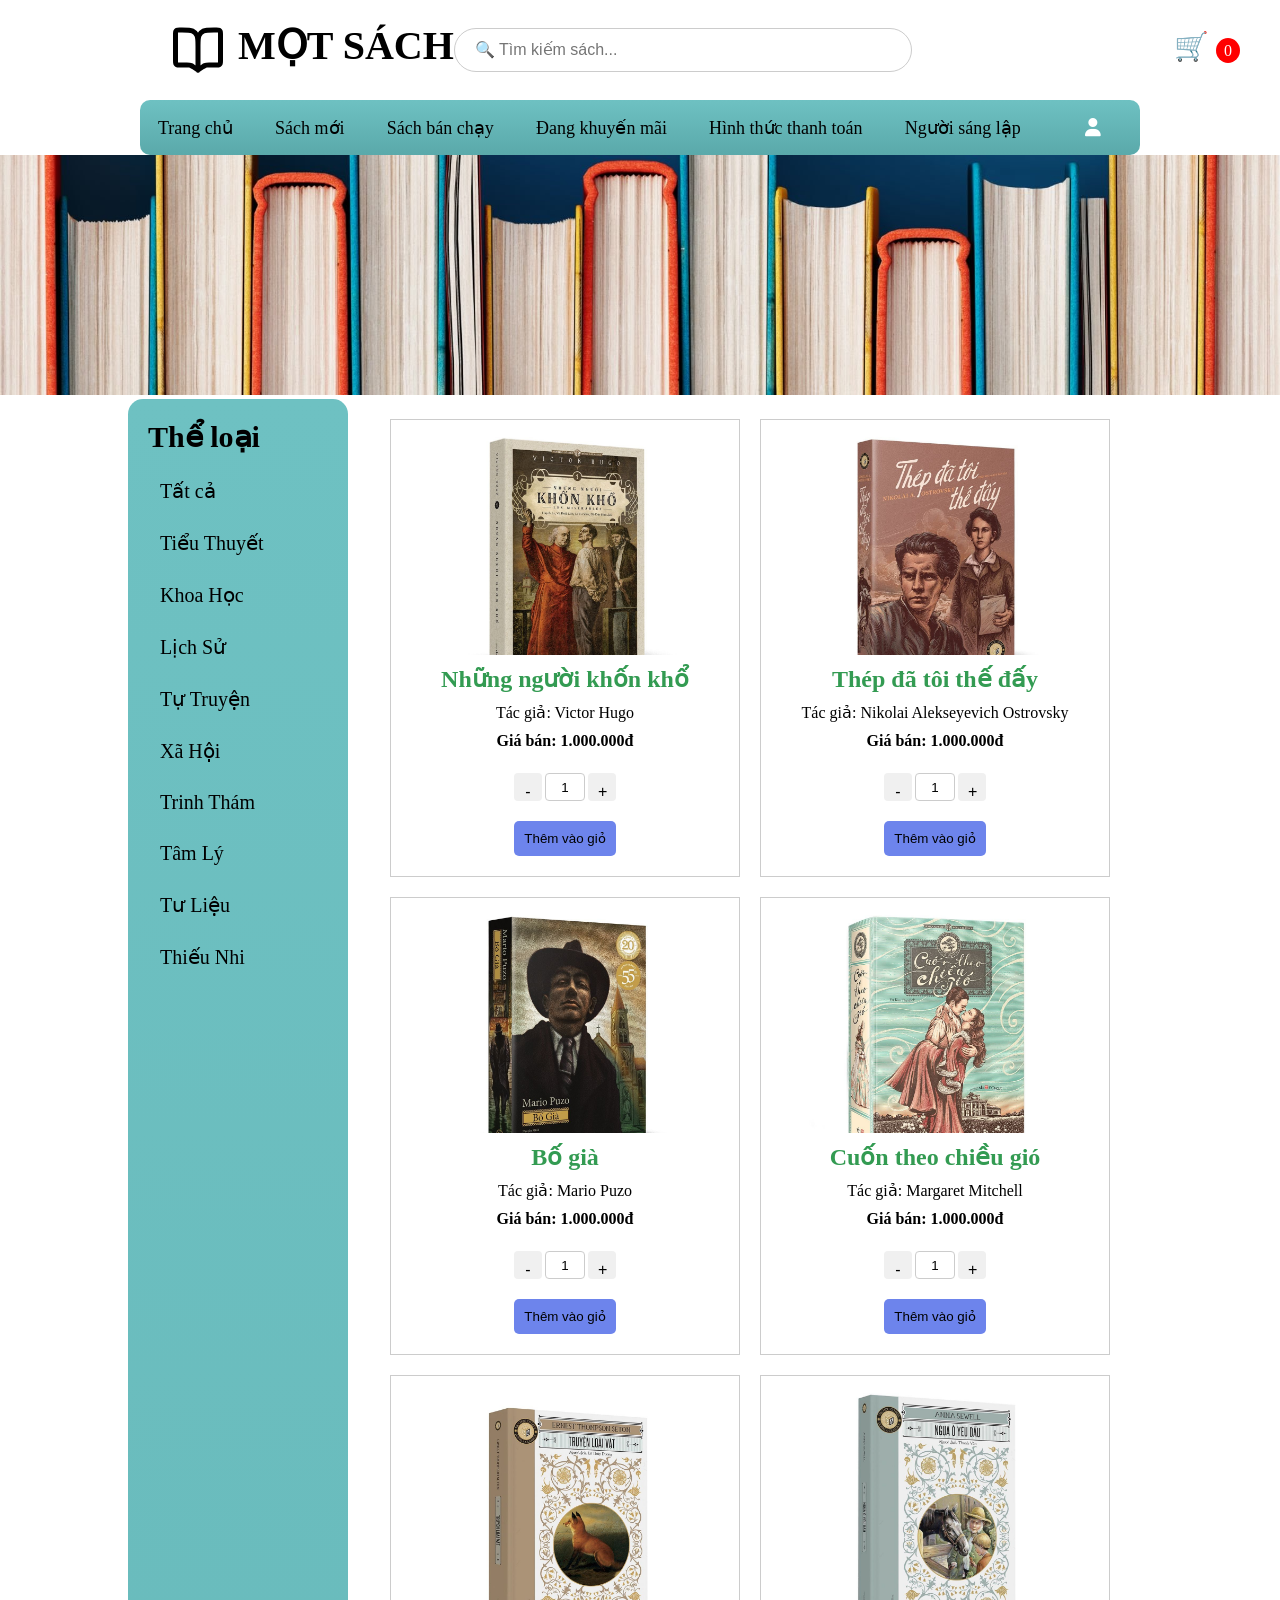
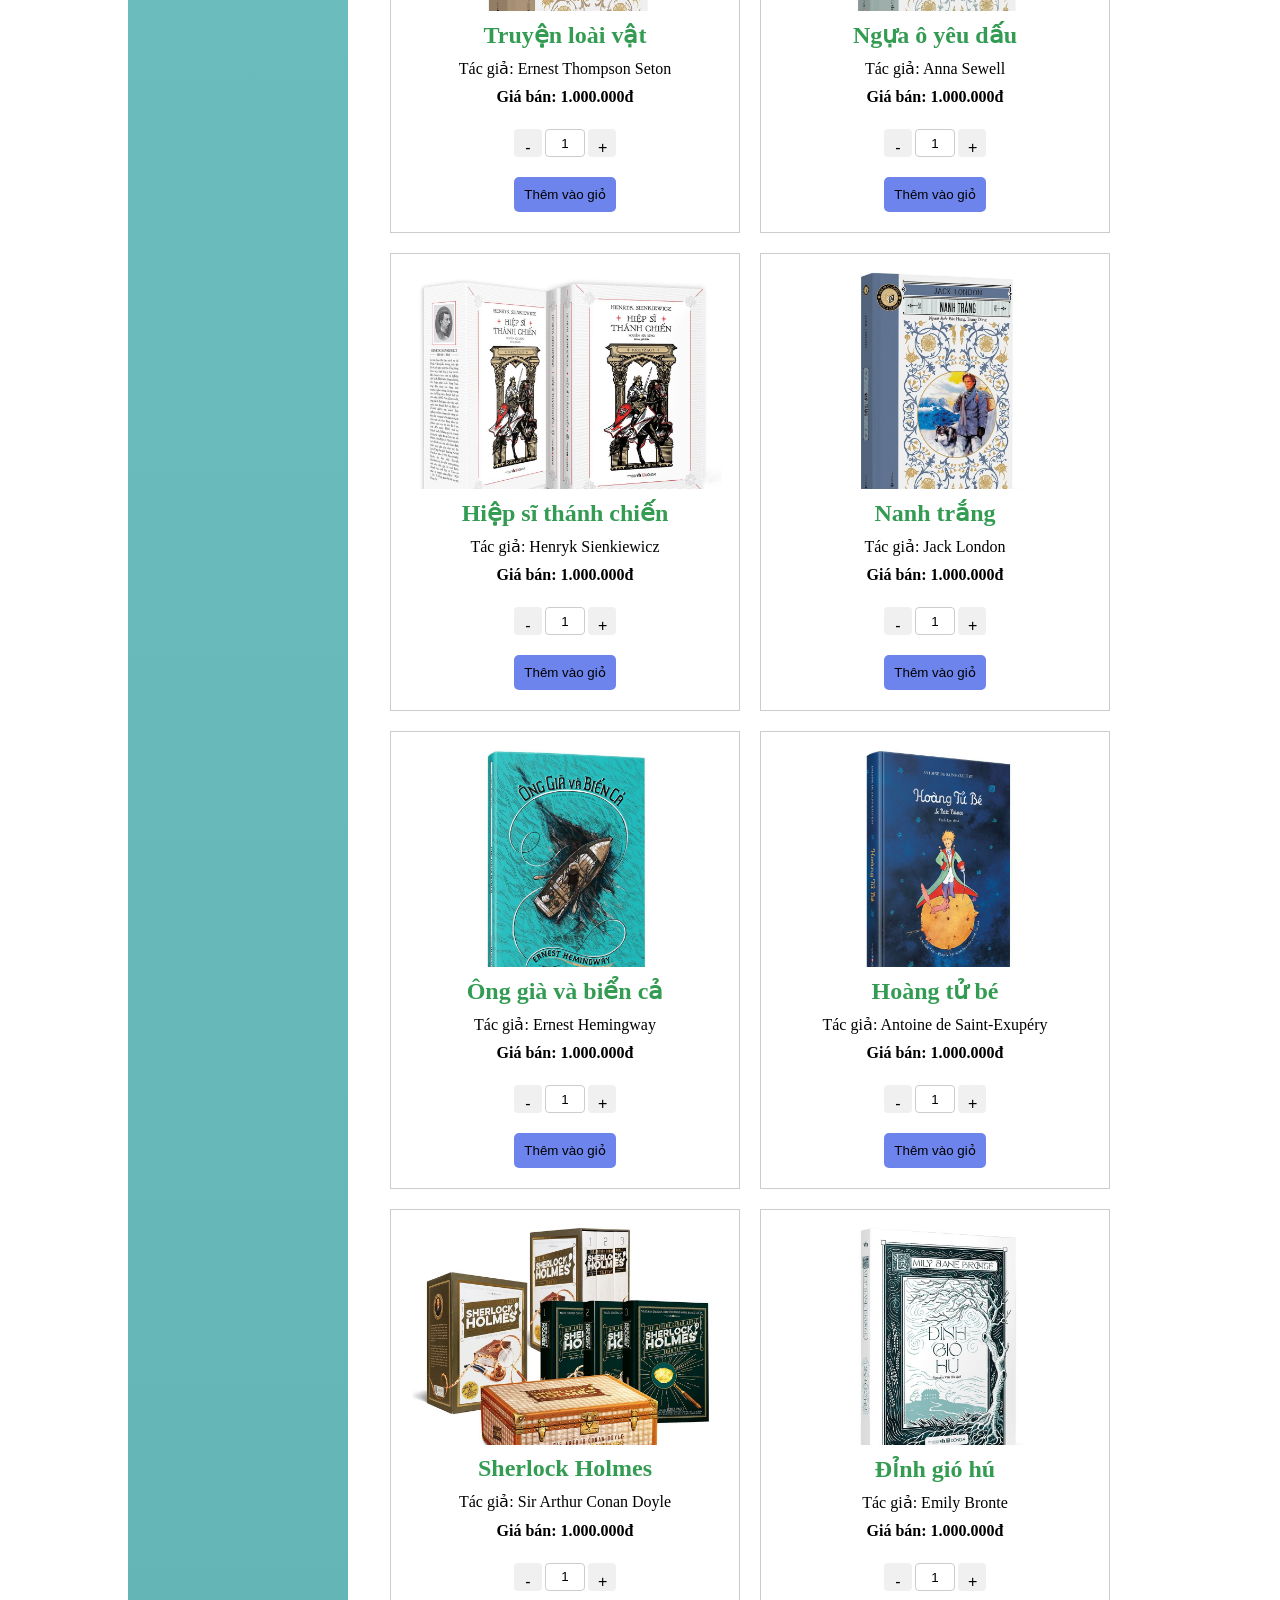
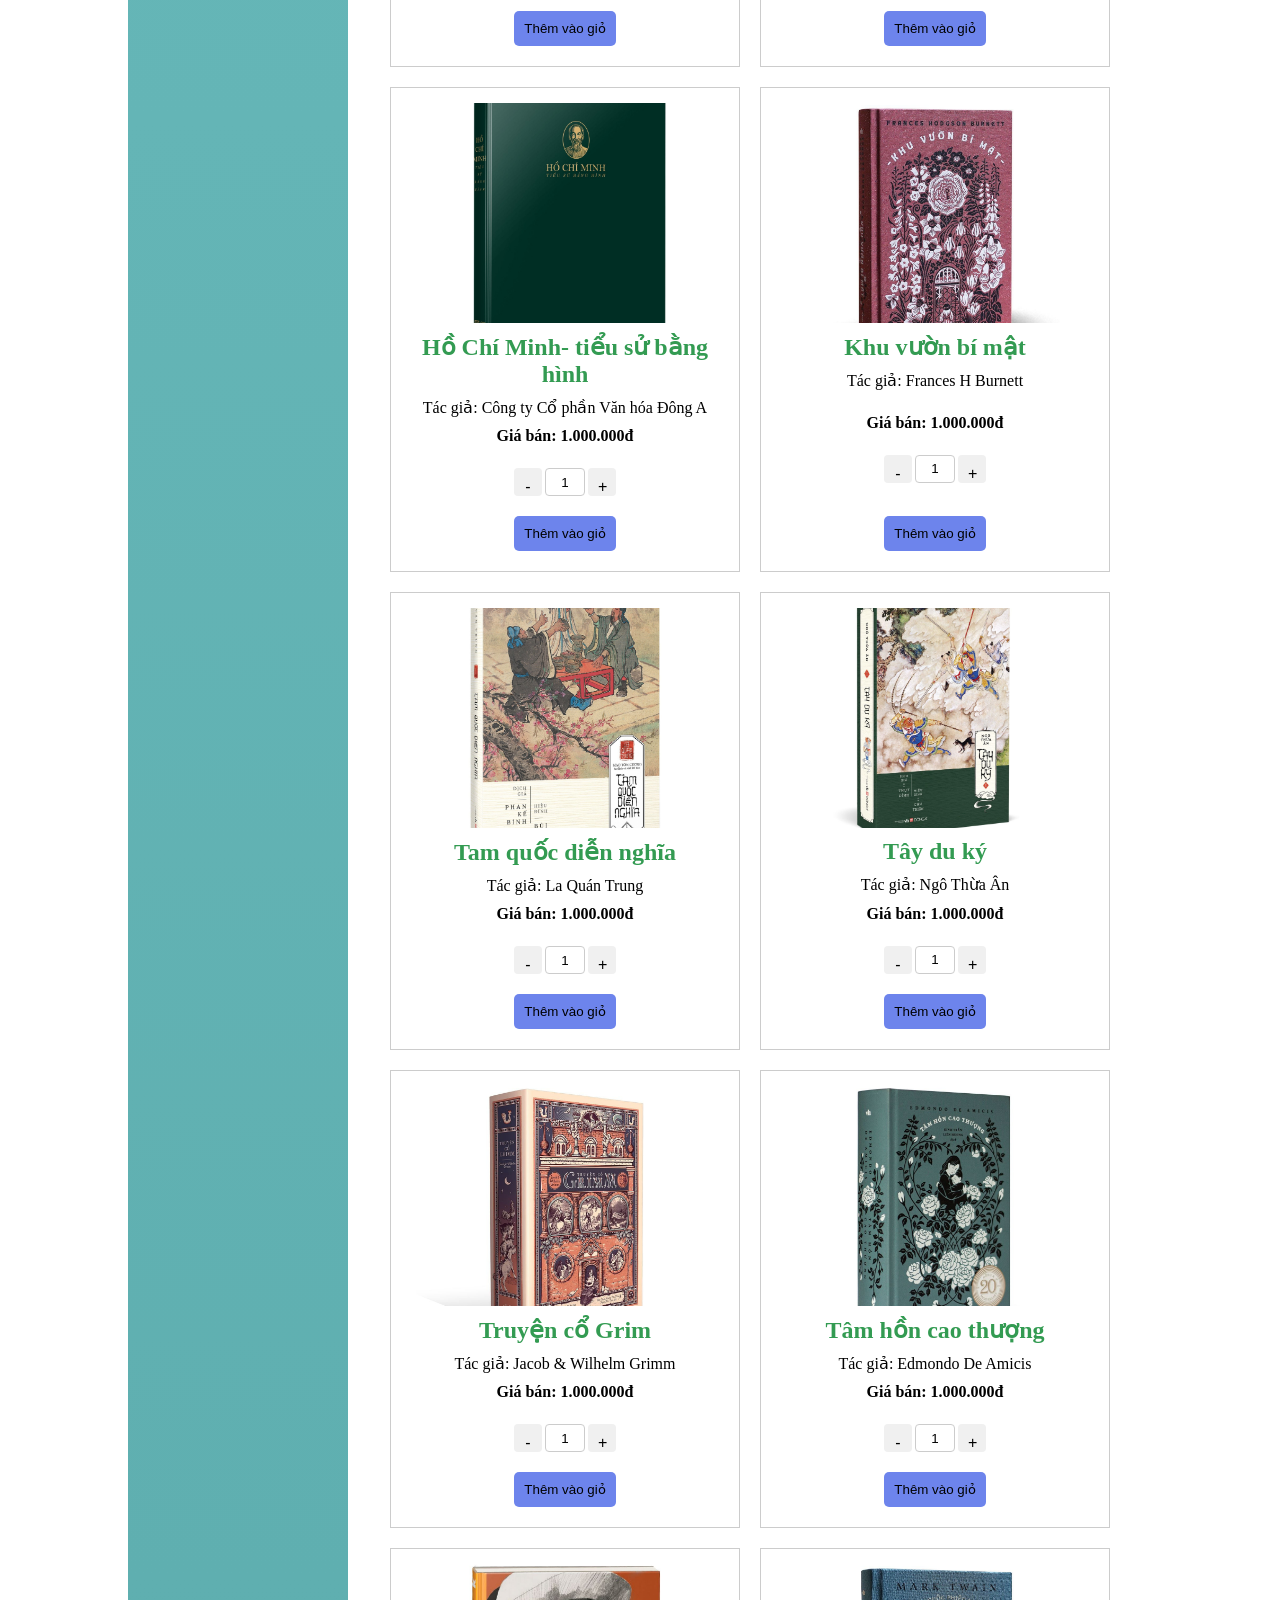
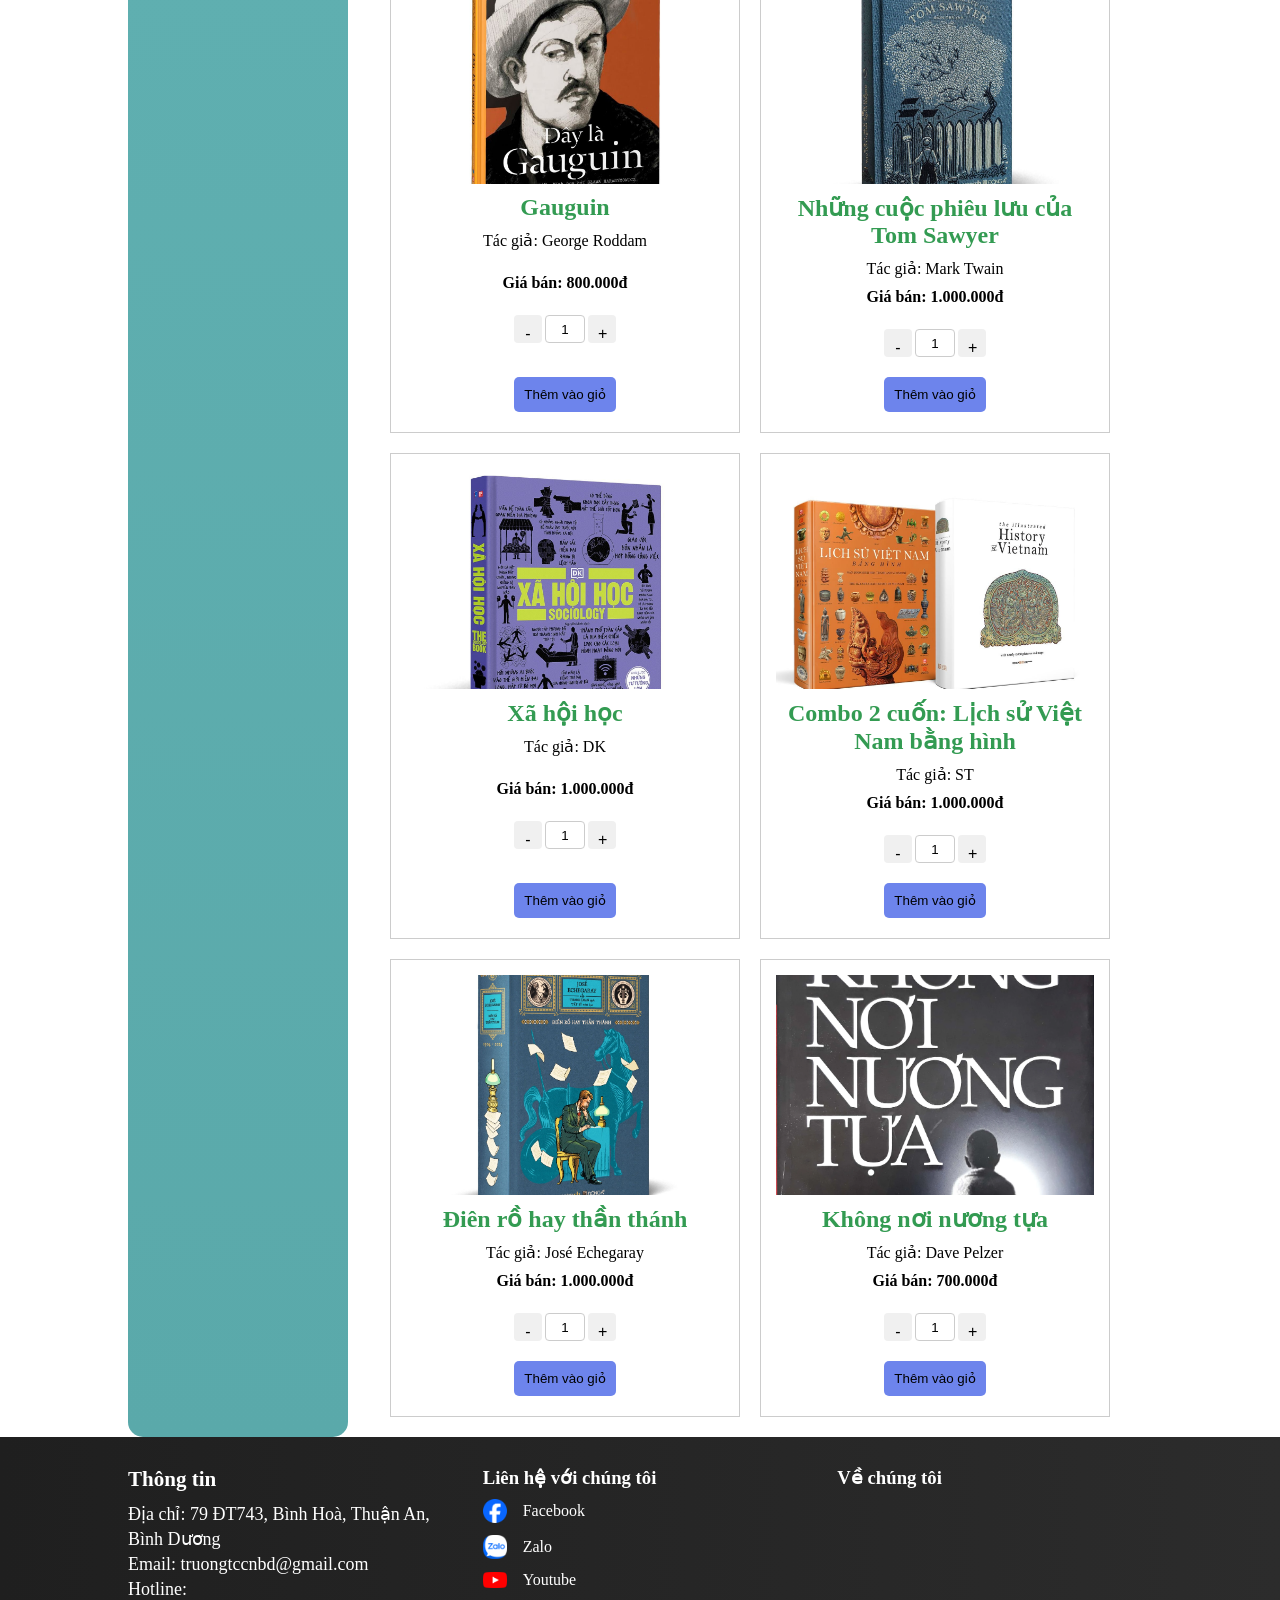
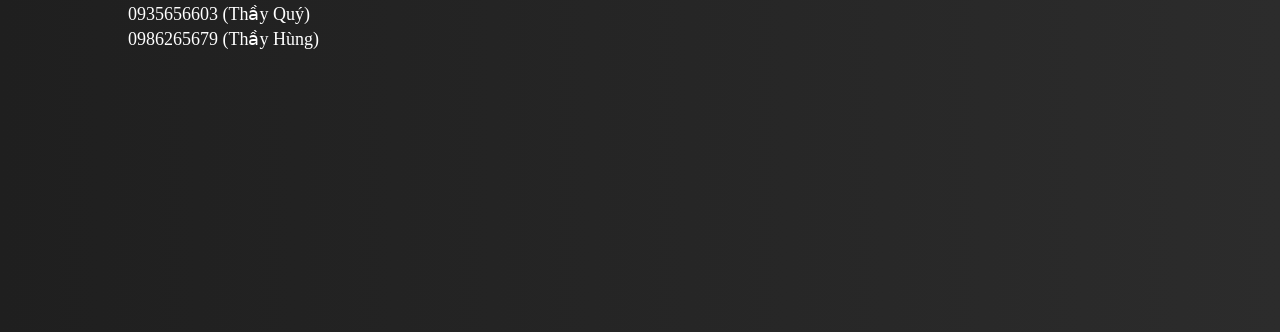
<file: index.html>
<!DOCTYPE html>
<html lang="en">
<head>
    <meta charset="UTF-8">
    <meta name="viewport" content="width=device-width, initial-scale=1.0">
    <title>Mọt Sách</title>
    <!-- Tên: Nguyễn Khánh Trung
Lớp: 24TTH002
MSSV: 24T01010 -->
    <link rel="stylesheet" href="css/chinh.css">
    <meta name="viewport" content="width=device-width, initial-scale=1.0">
    <link rel="stylesheet" href="https://cdnjs.cloudflare.com/ajax/libs/font-awesome/6.5.0/css/all.min.css">
    <link href="https://fonts.googleapis.com/css2?family=Merriweather:wght@700&display=swap" rel="stylesheet">
</head>
<button id="backToTop">↑</button>
<body>
    <div class="tenweb">
        <button class="menu-btn">☰</button>
        <div class="left">
            <h2><img src="hinhanh/book-open-svgrepo-com.svg">MỌT SÁCH</h2>
        </div>
            <div class="search-box">
                <input type="text" id="searchInput" placeholder="🔍 Tìm kiếm sách...">
            </div>
        <div class="cart-icon" onclick="window.location.href='giohang.html'">
        🛒 <span id="cart-count">0</span>
        </div>
    </div>
        <div class="navbar">
        <div class="menu-item">Trang chủ</div>
        <div class="menu-item">Sách mới</div>
        <div class="menu-item">Sách bán chạy</div>
        <div class="menu-item">Đang khuyến mãi</div>
        <div class="menu-item">Hình thức thanh toán</div>        
        <a href="KhanhTrung.html" class="nav-link">Người sáng lập</a>
        <div class="khudangnhap">
            <div class="nutlogin">
                <a href="login.html" id="loginlink" class="icon-login">
                    <i class="fa-solid fa-user"></i>
                </a>
            </div> 
                <button id="logoutbtn" class="nutdangxuat">
                    <i class="fa-solid fa-right-from-bracket"></i> Đăng xuất
                </button>
        </div>
    </div>
    <div class="banner">
        <img src="hinhanh/banner.jpg">
    </div>

    <div class="container">

        <div class="sidebar">
        <button class="close-btn">✖</button>
        <h2>Thể loại</h2>
        <ul>
            <li data-category="all">Tất cả</li>
            <li data-category="Tiểu Thuyết">Tiểu Thuyết</li>
            <li data-category="Khoa Học">Khoa Học</li>
            <li data-category="Lịch Sử">Lịch Sử</li>
            <li data-category="Tự Truyện">Tự Truyện</li>
            <li data-category="Xã Hội">Xã Hội</li>
            <li data-category="Trinh Thám">Trinh Thám</li>
            <li data-category="Tâm Lý">Tâm Lý</li>
            <li data-category="Tư Liệu">Tư Liệu</li>
            <li data-category="Thiếu Nhi">Thiếu Nhi</li>
        </ul>
    </div>

    <div id="main" class="main">
      
    </div>

    

    
</div>
<div id="footer-container"></div>

    <script>
        fetch("footer.html")
        .then(dulieu =>dulieu.text())
        .then(thongtin => { document.getElementById("footer-container").innerHTML=thongtin })
    </script>

    <script src="js/data.js"></script>
    <script src="js/cart.js"></script>
    <script src="js/chinh.js"></script>
    
</body>
</html>
</file>
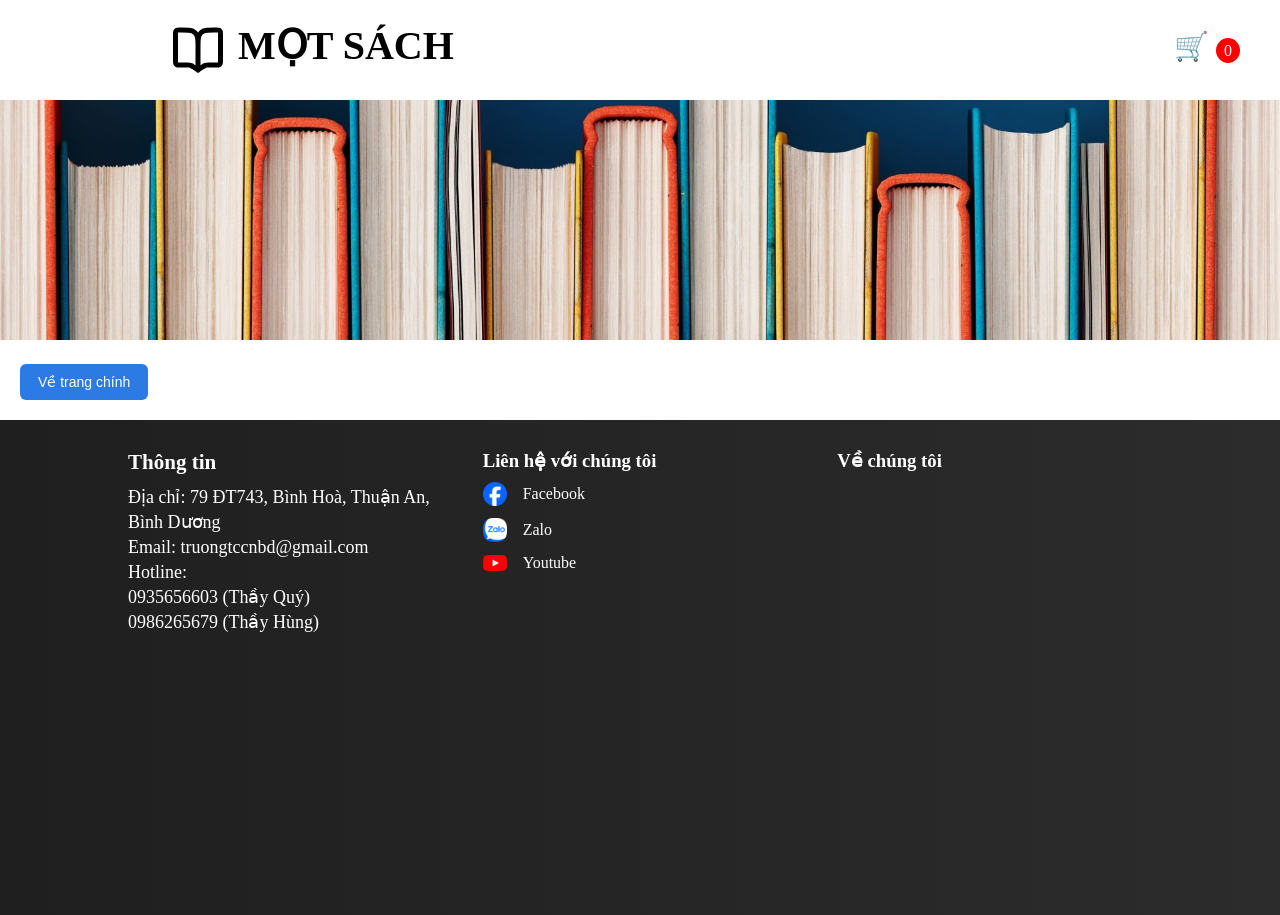
<file: chitiet.html>
<!DOCTYPE html>
<html lang="en">
<head>
    <meta charset="UTF-8">
    <meta name="viewport" content="width=device-width, initial-scale=1.0">
    <title>Document</title>
    <meta name="viewport" content="width=device-width, initial-scale=1.0">
    <link rel="stylesheet" href="css/chitiet.css">
</head>
<body>
    <div id="header-container"></div>

    <script>
        fetch("header.html")
        .then(dulieu =>dulieu.text())
        .then(thongtin => { document.getElementById("header-container").innerHTML=thongtin })
    </script>
    <div class="cart-icon" onclick="window.location.href='giohang.html'">
  🛒 <span id="cart-count">0</span>
</div>
    <button id="backhome"> Về trang chính </button>
    <div> </div>
    <div id="noidung"> </div>

    

    <div id="footer-container"></div>

    <script>
        fetch("footer.html")
        .then(dulieu =>dulieu.text())
        .then(thongtin => { document.getElementById("footer-container").innerHTML=thongtin })
    </script>


    <script src="js/data.js"></script>
    <script src="js/cart.js"></script>
    <script src="js/chitiet.js"></script>
<!-- Tên: Nguyễn Khánh Trung
Lớp: 24TTH002
MSSV: 24T01010 -->
</body>
</html>
</file>
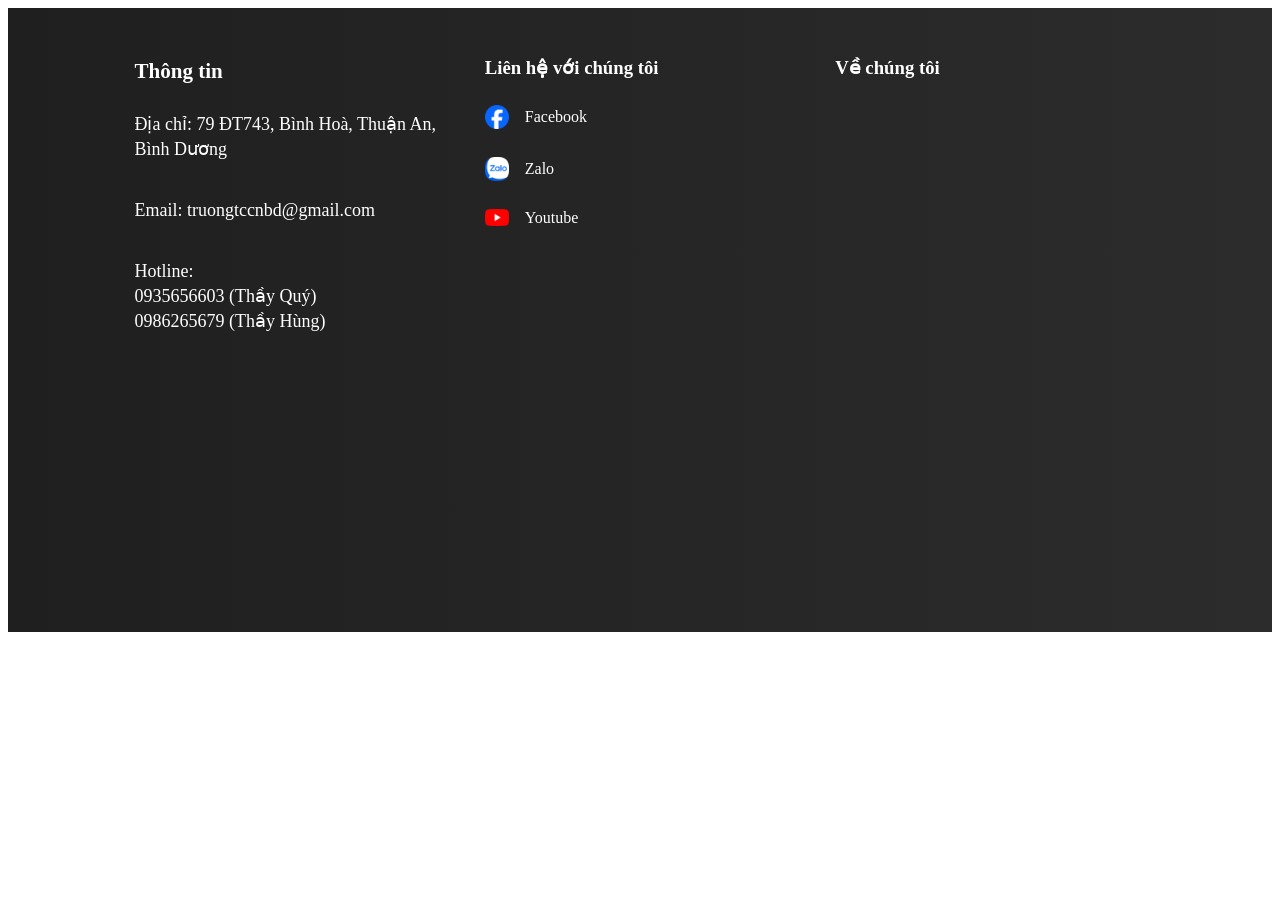
<file: footer.html>
<!DOCTYPE html>
<html lang="en">
<head>
    <meta charset="UTF-8">
    <meta name="viewport" content="width=device-width, initial-scale=1.0">
    <title>Document</title>
    <meta name="viewport" content="width=device-width, initial-scale=1.0">
    <link rel="stylesheet" href="css/footer.css">
    <!-- Tên: Nguyễn Khánh Trung
Lớp: 24TTH002
MSSV: 24T01010 -->
</head>
    <footer>
        <div class="footer-container">
            <div class="footer-thongtin">
                <h3>Thông tin</h3>
                <p>Địa chỉ: 79 ĐT743, Bình Hoà, Thuận An, Bình Dương</p>
                <p>Email: truongtccnbd@gmail.com</p>
                <p>Hotline: <br>
                    0935656603 (Thầy Quý) <br>
                    0986265679 (Thầy Hùng)</p>
                <iframe src="https://www.google.com/maps/embed?pb=!1m18!1m12!1m3!1d1164.779572116984!2d106.73966689145166!3d10.90007554197036!2m3!1f0!2f0!3f0!3m2!1i1024!2i768!4f13.1!3m3!1m2!1s0x3174d83c1116183d%3A0xfa754495eeb43247!2zVHLGsOG7nW5nIFRydW5nIEPhuqVwIEPDtG5nIE5naGnhu4dwIELDrG5oIETGsMahbmc!5e0!3m2!1svi!2s!4v1773767668920!5m2!1svi!2s" width="100%" height="250" style="border:0;" allowfullscreen="" loading="lazy" referrerpolicy="no-referrer-when-downgrade"></iframe>
            </div>
            <div class="footer-MXH">
                <h3>Liên hệ với chúng tôi</h3>
                <p>
                    <a href="https://www.facebook.com/bdi.edu.vn" target="_blank">
                        <img src="hinhanh/2023_Facebook_icon.svg.webp">
                        Facebook
                    </a>
                </p>
                <p>
                    <a href="https://zalo.me/3588207385082038590" target="_blank">
                    <img src="hinhanh/Icon_of_Zalo.svg.webp">
                    Zalo
                    </a>
                </p>
                <p>
                    <a href="https://www.youtube.com/@khanhtrungnguyen9190" target="_blank">
                    <img src="hinhanh/YouTube_full-color_icon_(2017).svg.png">
                    Youtube
                    </a>
                </p>
            </div>
            <div>
                <h3 class="linkytb">Về chúng tôi</h3>
                <iframe width="100%" height="250" src="https://www.youtube.com/embed/x-nA_GkahwM?si=f2i-tXX7WW-ID630" title="YouTube video player" frameborder="0" allow="accelerometer; autoplay; clipboard-write; encrypted-media; gyroscope; picture-in-picture; web-share" referrerpolicy="strict-origin-when-cross-origin" allowfullscreen></iframe>
            </div>
        </div>
    </footer>
</html>
</file>
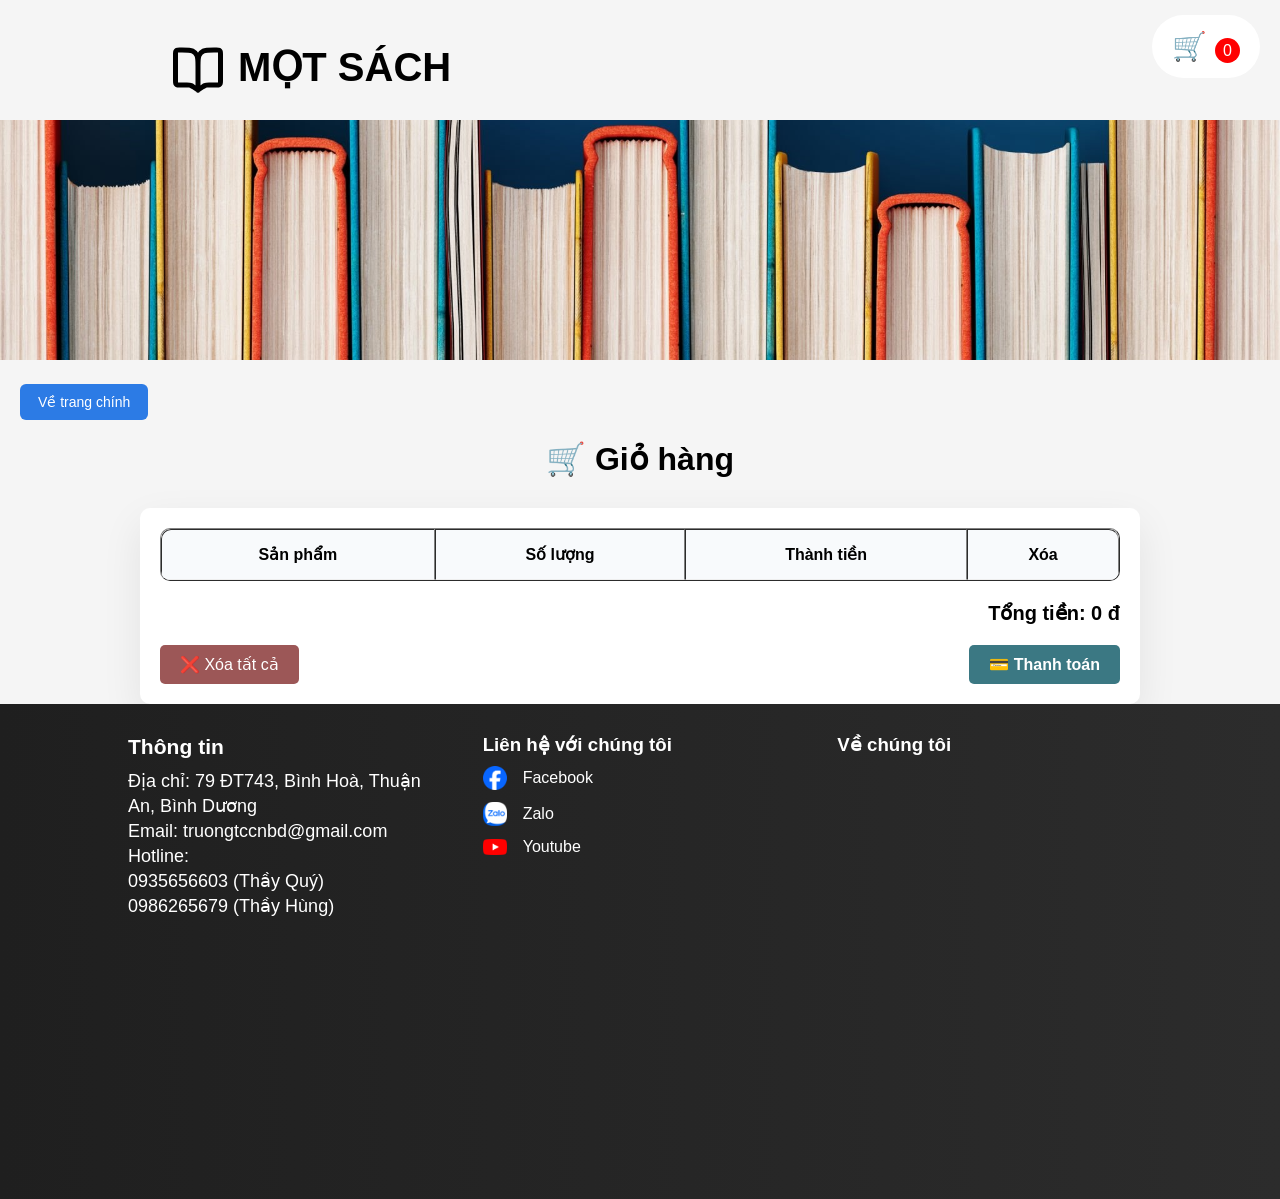
<file: giohang.html>
<!DOCTYPE html>
<html lang="en">
<head>
    <meta charset="UTF-8">
    <meta name="viewport" content="width=device-width, initial-scale=1.0">
    <title>Document</title>
    <link rel="stylesheet" href="css/giohang.css">
    <!-- Tên: Nguyễn Khánh Trung
Lớp: 24TTH002
MSSV: 24T01010 -->
</head>
<body>
  <div id="header-container"></div>

    <script>
        fetch("header.html")
        .then(dulieu =>dulieu.text())
        .then(thongtin => { document.getElementById("header-container").innerHTML=thongtin })
    </script>
  <button id="backhome"> Về trang chính </button>
    <h1>🛒 Giỏ hàng</h1>
<div class="container-cart">
<table border="1" width="100%">
  <thead>
    <tr>
      <th>Sản phẩm</th>
      <th>Số lượng</th>
      <th>Thành tiền</th>
      <th>Xóa</th>
    </tr>
  </thead>
  <tbody id="gioHangBody"></tbody>
</table>

<h2>Tổng tiền: <span id="tongTien"></span></h2>
<div class="actions">
<button onclick="xoaHet()">❌ Xóa tất cả</button>
<!-- <button onclick="location.href='index.html'">⬅ Mua tiếp</button> -->
<button onclick="thanhToan()" class="btn-thanhtoan">💳 Thanh toán</button>
</div>
</div>
<div id="footer-container"></div>

    <script>
        fetch("footer.html")
        .then(dulieu =>dulieu.text())
        .then(thongtin => { document.getElementById("footer-container").innerHTML=thongtin })
    </script>
<script src="js/data.js"></script>
<script src="js/cart.js"></script>
<script src="js/giohang.js"></script>

</body>
</html>
</file>
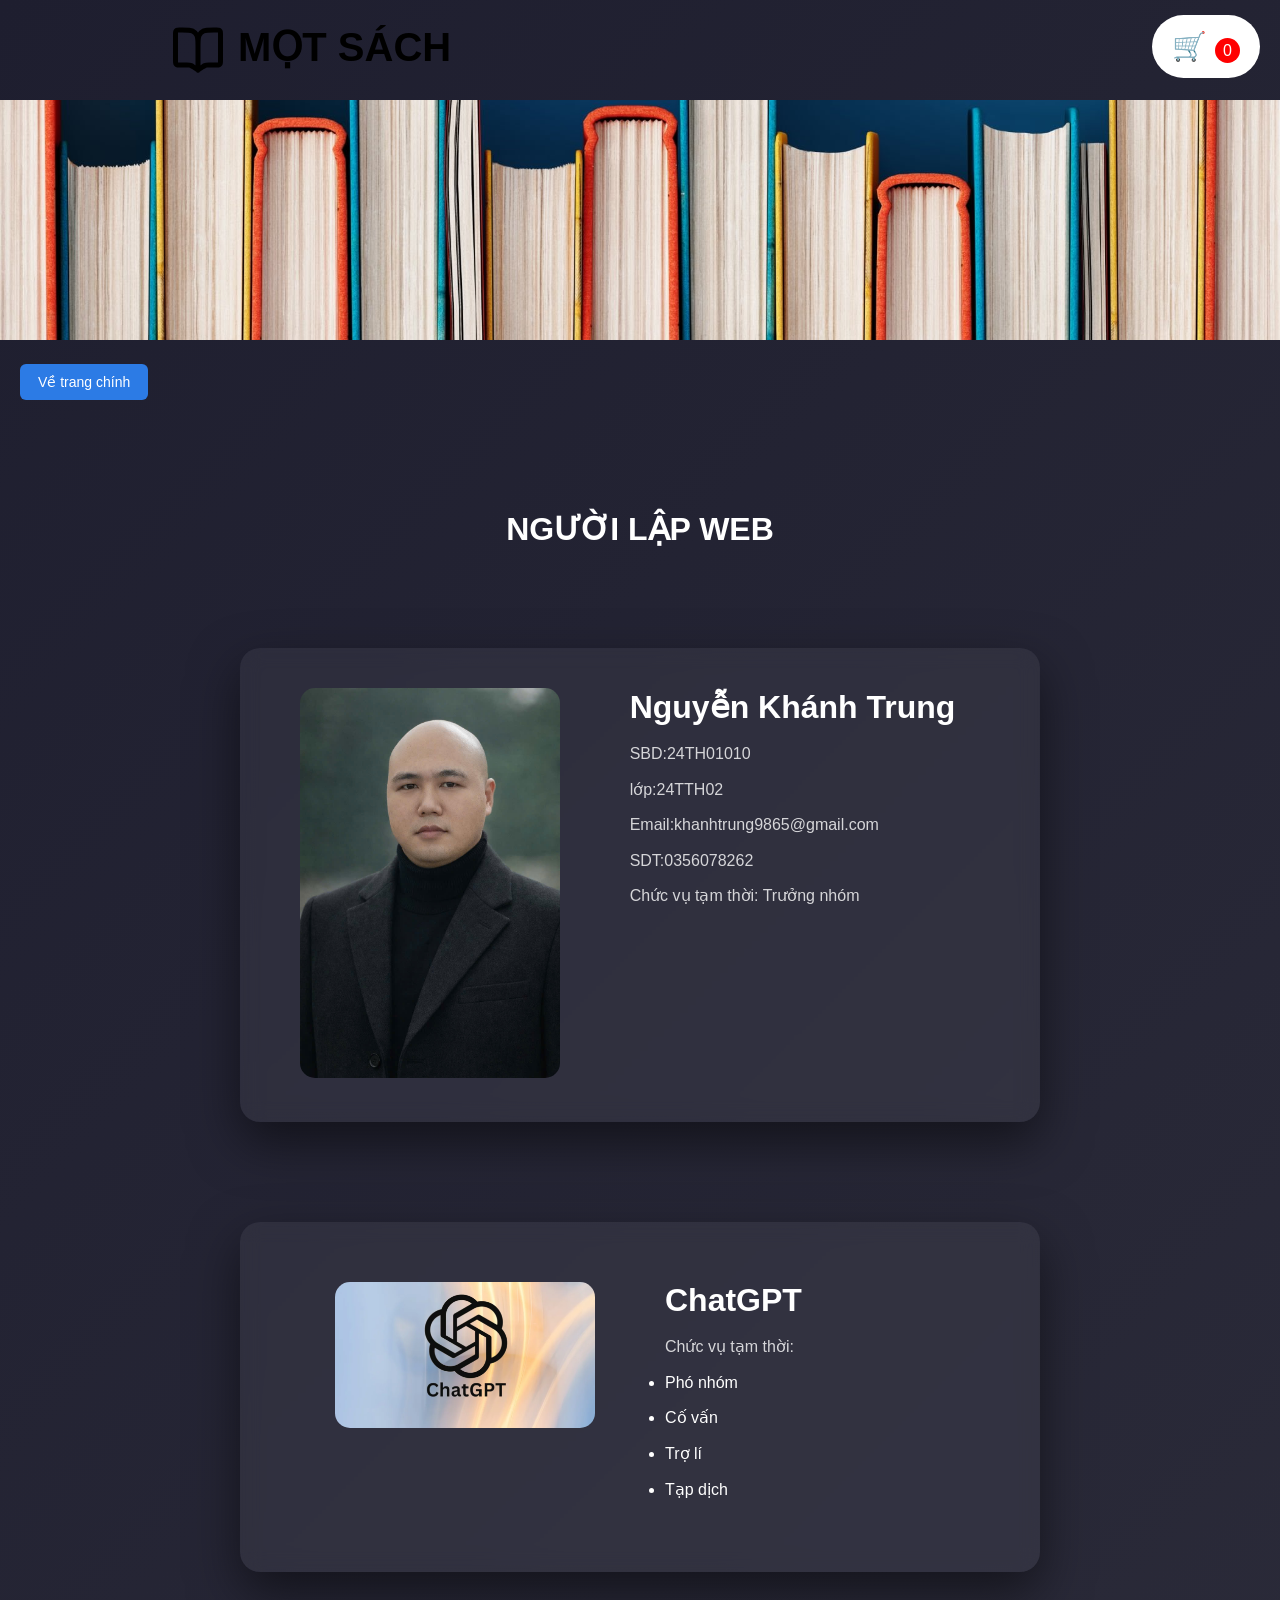
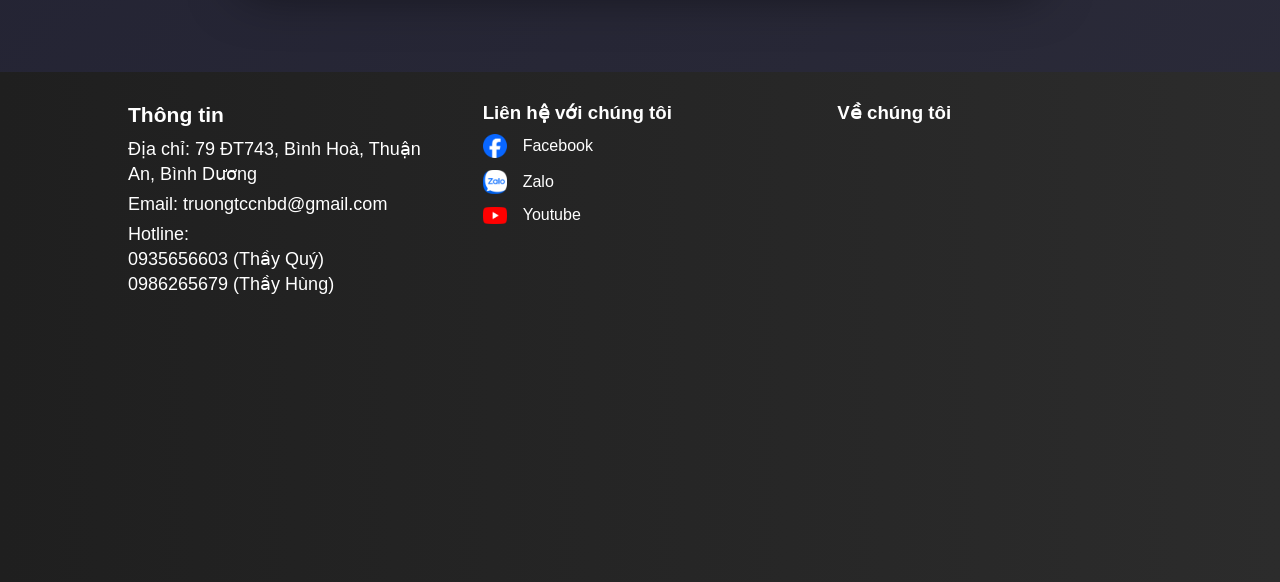
<file: KhanhTrung.html>
<!DOCTYPE html>
<html lang="en">
<head>
    <meta charset="UTF-8">
    <meta name="viewport" content="width=device-width, initial-scale=1.0">
    <title>Document</title>
    <link rel="stylesheet" href="css/KhanhTrung.css">
    <!-- Tên: Nguyễn Khánh Trung
Lớp: 24TTH002
MSSV: 24T01010 -->
</head>
<body>
    <div id="header-container"></div>

    <script>
        fetch("header.html")
        .then(dulieu =>dulieu.text())
        .then(thongtin => { document.getElementById("header-container").innerHTML=thongtin })
    </script>

    <button id="backhome"> Về trang chính </button>
    <h1>NGƯỜI LẬP WEB</h1>
    <div class="card1">
    <div class="profile">
        <div class="left">
            <img src="./hinhanh/KhanhTrung.jpg" alt="Ảnh của tôi">
        </div>
        <div class="right">
            <h2>Nguyễn Khánh Trung</h2>
            <p>SBD:24TH01010</p>
            <P>lớp:24TTH02</P>
            <p>Email:khanhtrung9865@gmail.com</p>
            <p>SDT:0356078262</p>
            <p>Chức vụ tạm thời: Trưởng nhóm</p>
        </div>
    </div>
    </div>
    <div class="card2">
        <div class="profile1">
        <div class="left1">
            <img src="./hinhanh/GPT.jpg" alt="Ảnh cố vấn">
        </div>
        <div class="right1">
            <h2>ChatGPT</h2>
            <p>Chức vụ tạm thời:</p>
            <ul>
                <li>Phó nhóm</li>
                <li>Cố vấn</li>
                <li>Trợ lí</li>
                <li>Tạp dịch</li>
            </ul>
        </div>
    </div>
    </div>
<div id="footer-container"></div>

    <script>
        fetch("footer.html")
        .then(dulieu =>dulieu.text())
        .then(thongtin => { document.getElementById("footer-container").innerHTML=thongtin })
    </script>
    <script src="js/KhanhTrung.js"></script>
</body>
</html>
</file>
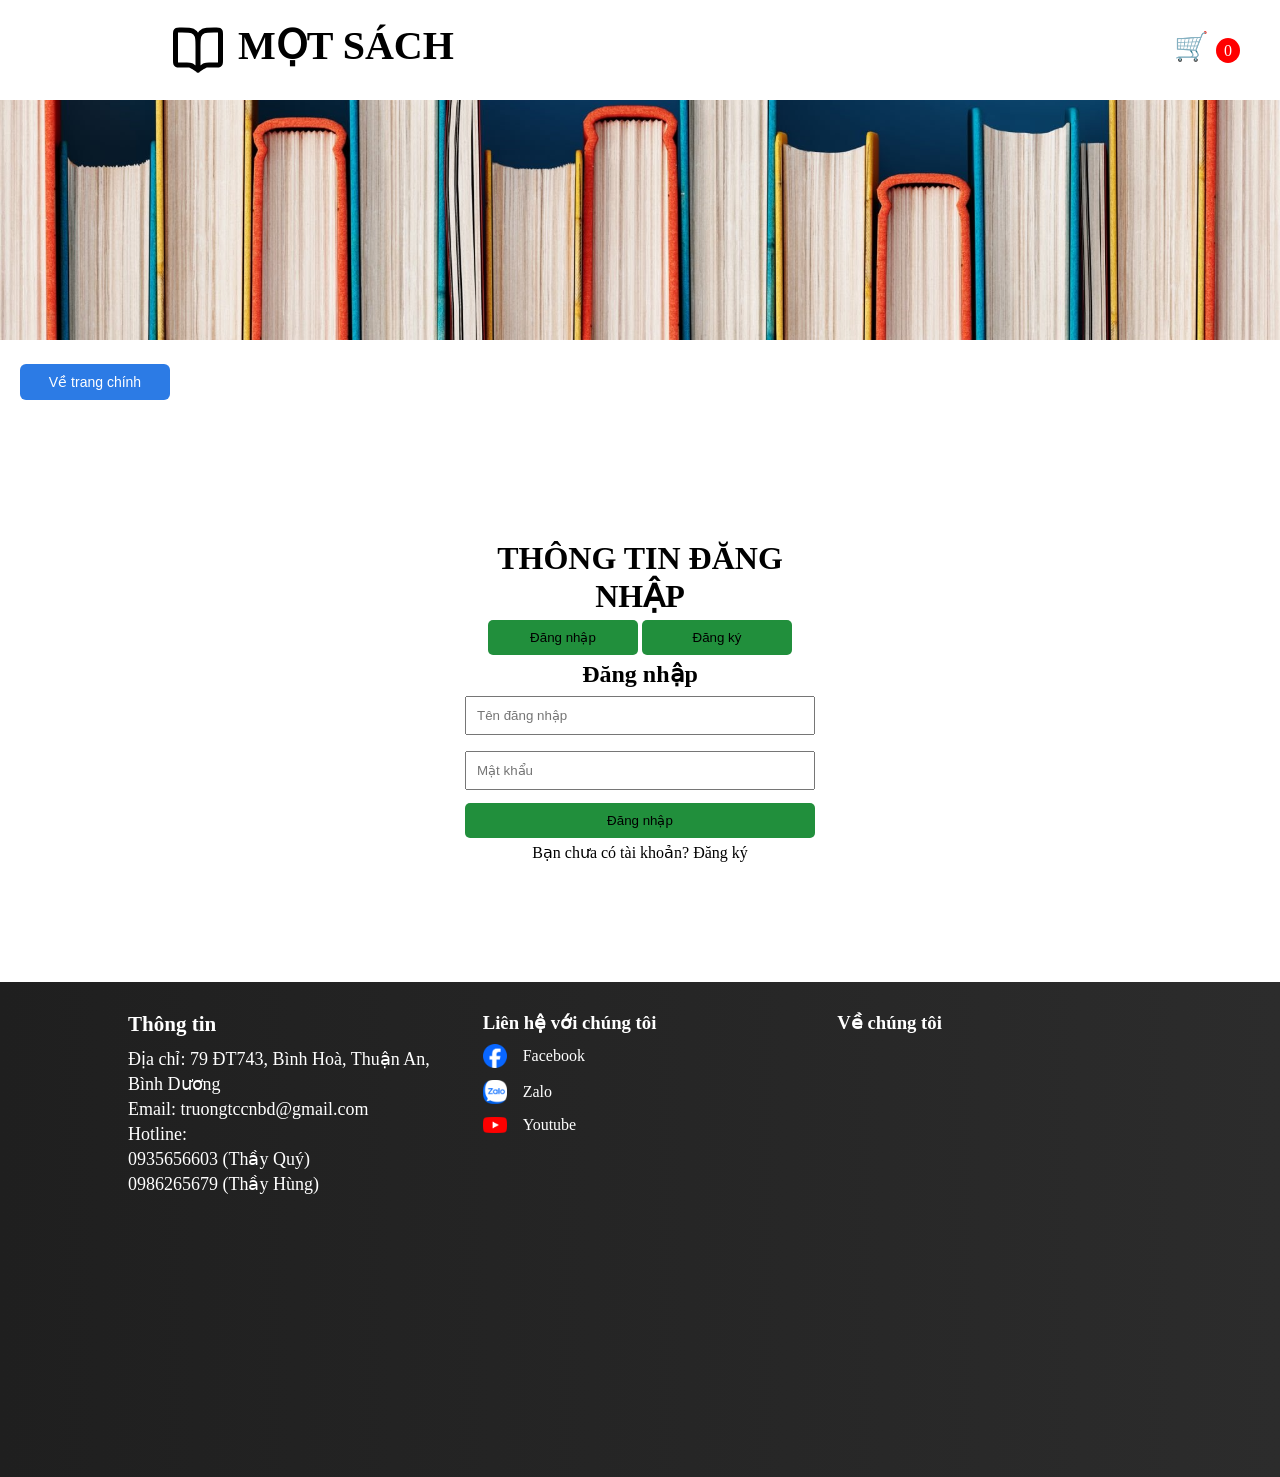
<file: login.html>
<!DOCTYPE html>
<html lang="en">
<head>
    <meta charset="UTF-8">
    <meta name="viewport" content="width=device-width, initial-scale=1.0">
    <title>Document</title>
    <link rel="stylesheet" href="css/login.css">
    <!-- Tên: Nguyễn Khánh Trung
Lớp: 24TTH002
MSSV: 24T01010 -->
</head>
<body>
    <div id="header-container"></div>

    <script>
        fetch("header.html")
        .then(dulieu =>dulieu.text())
        .then(thongtin => { document.getElementById("header-container").innerHTML=thongtin })
    </script>
    <button id="backhome"> Về trang chính </button>
    <div> </div>
    <div class="container">
        <h1 id="welcometext">THÔNG TIN ĐĂNG NHẬP</h1>
        <div class="buttons" id="authbuttons">
        <button id="btnlogin">Đăng nhập</button>
        <button id="btnregister">Đăng ký</button>
        </div>
        <button id="btnlogout">Đăng xuất</button>
        <!-- form dang nhap -->
         <div class="form" id="loginform">
            <h2>Đăng nhập</h2>
            <input type="text" id="loginuser" placeholder="Tên đăng nhập">
            <input type="password" id="loginpass" placeholder="Mật khẩu">
            <button id="loginsubmit">Đăng nhập</button>
            <p>Bạn chưa có tài khoản?
                <span onclick="showregister()">Đăng ký</span>
            </p>
         </div>
         <!-- from đăng ký -->
          <div class="form" id="registerform">
            <h2>Đăng ký</h2>
            <input type="text" id="registeruser" placeholder="Tên đăng nhập">
            <input type="password" id="registerpass" placeholder="Mật khẩu">
            <button id="registersubmit">Đăng ký</button>
            <p>Đã có tài khoản?
                <span onclick="showlogin()">Đăng nhập</span>
            </p>
          </div>
    </div>
    <div id="footer-container"></div>

    <script>
        fetch("footer.html")
        .then(dulieu =>dulieu.text())
        .then(thongtin => { document.getElementById("footer-container").innerHTML=thongtin })
    </script>
    <script src="js/login.js"></script>
</body>
</html>
</file>
<file: css/chinh.css>
/* 
Tên: Nguyễn Khánh Trung
Lớp: 24TTH002
MSSV: 24T01010 */
.container{
    display: flex;
    width: 80%;
    margin: auto;
}

.main{
    flex: 1;
}
.tenweb {
    display: flex;
    align-items: center;
    width: 80%;
    margin: auto;
    padding: 20px 40px;
}
.search-box {
    flex: 2;
    display: flex;
    justify-content: center;
    margin-right: 200px;
}
.search-box input {
    width: 100%;
    max-width: 500px;
    padding: 12px 20px;
    font-size: 16px;
    border-radius: 25px;
    border: 1px solid #ccc;
}
.left img {
    width: 60px;
    vertical-align: middle;
    margin-right: 10px;
}
.left h2 {
    font-size: 40px;
}
.banner img {
    width: 100%;
    height: auto;
}
body{
    margin: 0;
}
*{
    margin: 0;
    padding: 0;
    box-sizing: border-box;
}
#main{
display:grid;
grid-template-columns: repeat(auto-fit, minmax(300px,350px));
gap:20px;
padding:20px;
justify-content: center;
}
.card{
border: 1px solid #ccc;
padding: 15px;
text-align: center;
background: white;
display: flex;
flex-direction: column;
justify-content: flex-start;
gap: 10px;
height: auto;
transition: 0.3s;
}
.card:hover {
    transform: translateY(-10px);
    box-shadow: 0 10px 25px rgba(0,0,0,0.2);
}
.buy-box {
    margin-top: auto;
}
.card img{
width: 100%;
height: 220px;
object-fit: cover;
}
.sidebar{
    width: 220px;
    background: linear-gradient(180deg, #6ec1c2, #5aa9aa);
    padding: 20px;
    font-size: 20px;
    border-radius: 15px;
}
.sidebar h2{
    margin-bottom: 15px;
}

.sidebar ul{
    list-style: none;
    padding: 0;
}

.sidebar li {
    padding: 10px 12px;
    border-radius: 8px;
    cursor: pointer;
    transition: 0.3s;
    margin-bottom: 8px;
}
.sidebar li:hover{
    background: rgba(255,255,255,0.2);
    transform: translateX(5px);
}
@media (max-width:768px){
.navbar {
        flex-direction: column;
        align-items: stretch;
    }

    .menu {
        justify-content: center;
    }

    .khudangnhap {
        justify-content: center;
        margin-top: 5px;
    }
.container{
    flex-direction: column;
    width:95%;
}

.sidebar{
    width:100%;
}

.main{
    width:100%;
}
.card img{
height:200px;
}
}
.tensach {
    color: rgb(51, 155, 82);
}
.giaban {
margin-top:auto;
font-weight:bold;
color:#000000;
}
.nutlogin {
    text-align: right;
    margin: 10px 20px;
    
}
button {
    width: auto;
    padding: 10px;
    margin: 5px 0;
    max-width: 150px;
    color: rgb(0, 0, 0);
    background-color: rgb(109, 132, 236);
    border: none;
    border-radius: 5px;
    transition: 0.3s;
}
.nutlogin button:hover {
    transform: translateY(-5px);
    box-shadow: 0 8px 20px rgba(0,0,0,0.2);
}
.actions {
    margin-top: auto; /* luôn nằm dưới */
}
.soluong {
    display: flex;
    justify-content: center;
    align-items: center;
    gap: 3px;
    margin-top: 8px;
}

.soluong button {
    width: 28px;
    height: 28px;
    border: none;
    background: #f0f0f0;
    font-size: 16px;
    cursor: pointer;
    border-radius: 4px;
    transition: 0.2s;
}

.soluong input {
    width: 40px;
    height: 28px;
    text-align: center;
    border: 1px solid #ccc;
    border-radius: 4px;
}
.cart-icon {
  position: fixed;
  top: 15px;
  right: 20px;
  background: white;
  padding: 15px 20px;
  border-radius: 50px;
  cursor: pointer;
  font-size: 28px;
  flex: 1;
}

#cart-count {
  background: red;
  color: white;
  padding: 4px 8px;
  border-radius: 50%;
  font-size: 16px;
}
tr:hover {
  background: #f9f9f9;
}
.navbar {
    display: flex;
    align-items: center;
    justify-content: space-between;
    font-size: 18px;
    /* flex-wrap: wrap; */
    overflow-x: auto;
    white-space: nowrap;
    max-width: 1000px;
    margin: auto;

    background: linear-gradient(180deg, #6ec1c2, #5aa9aa);
    border-radius: 10px;
    overflow: hidden;
}
.khudangnhap {
    display: flex;
    align-items: center;
    gap: 10px;
    padding: 0 10px;
}
.navbar > div:not(.khudangnhap),
.nav-link {
    padding: 12px 18px;
    cursor: pointer;
    color: rgb(0, 0, 0);
    text-decoration: none;

    display: flex;
    align-items: center;

    transition: 0.3s;
}
.khudangnhap button {
    border-radius: 0;
}
.navbar > div:not(.khudangnhap) {
    border: none;
}
.navbar > div:not(.khudangnhap):hover,
.nav-link:hover {
    background: rgba(0, 0, 0, 0.1);
    color: black;
}
 .icon-login {
    font-size: 18px;
    color: white;

    width: 35px;
    height: 35px;

    display: flex;
    align-items: center;
    justify-content: center;

    border-radius: 50%;
    transition: 0.3s;
}

.icon-login:hover {
    background: rgba(0,0,0,0.2);
}
.nutdangxuat {
    background: rgba(64, 149, 155, 0.2);
    color: white;
    border: none;
    padding: 8px 12px;
    border-radius: 6px;
    cursor: pointer;
    transition: 0.3s;
}

.nutdangxuat:hover {
    background: rgba(255, 0, 0, 0.4);
}
#backToTop {
    position: fixed;
    bottom: 30px;
    right: 30px;

    display: none; /* ẩn ban đầu */

    padding: 10px 15px;
    font-size: 18px;

    background: #5aa9aa;
    color: white;
    border: none;
    border-radius: 50%;

    cursor: pointer;
    transition: 0.3s;
}

#backToTop:hover {
    background: #3d8b8b;
}
/* ===== MENU MOBILE ===== */
.menu-btn {
    display: none;
    font-size: 26px;
    background: none;
    border: none;
    cursor: pointer;
    margin-right: 10px;
}

/* Mobile */
@media (max-width:768px){

    .menu-btn {
        display: block;
    }

    /* Ghi đè sidebar cũ */
    .sidebar{
        position: fixed;
        top: 0;
        left: -260px; /* Ẩn đi */
        width: 250px;
        height: 100%;
        z-index: 1000;

        border-radius: 0; /* bỏ bo góc cho giống menu */
    }

    .sidebar.active{
        left: 0;
    }
    .close-btn {
        display: block;
        position: absolute;
        top: 10px;
        right: 15px;
        font-size: 22px;
        background: none;
        border: none;
        cursor: pointer;
    }
}
.close-btn {
    position: absolute;
    top: 10px;
    right: 15px;
    font-size: 22px;
    background: none;
    border: none;
    cursor: pointer;
    display: none;
}
</file>
<file: css/chitiet.css>
/* 
Tên: Nguyễn Khánh Trung
Lớp: 24TTH002
MSSV: 24T01010 */
.image-container {
    display: flex;
    gap: 20px;
    align-items: center;
}

.image-gallery {
    display: flex;
    flex-direction: column;
    gap: 10px;
    margin: 0;
}

.image-gallery img {
    width: 80px;
    height: 110px;
    object-fit: cover;
    border-radius: 6px;
}
.image-gallery img:hover {
    transform: scale(1.1);
    transition: 0.3s;
    cursor: pointer;
    border: 2px solid #2e7d32;
}
#noidung img{
    max-width: 800px;
    height: auto;
    display: block;
    margin: 20px auto;
    display: block;
}
.anhchinh {
    width: 650px;
    margin: 0;
    display: block;
}
#noidung {
    text-align: center;
    
}
.image-gallery img:hover{
transform:scale(1.1);
transition:0.3s;
cursor:pointer;
}
@media (max-width:768px){

.image-gallery{
flex-wrap:wrap;
justify-content:center;
}

.image-gallery img{
width:140px;
height:200px;
}

}
*{
    margin:0;
    padding:0;
    box-sizing:border-box;
}
#backhome{
    display:inline-block;
    margin:20px 0 20px 20px;
    padding:10px 18px;
    
    background:#2c7be5;
    color:white;
    border:none;
    border-radius:6px;
    
    font-size:14px;
    font-weight:500;
    
    cursor:pointer;
    transition:0.25s;
}

#backhome:hover{
    background:#1a68d1;
    transform:translateY(-2px);
}

#backhome:active{
    transform:translateY(0);
}
.mota {
    text-align: justify;
    max-width:800px;
    margin:30px auto;
    line-height:1.6;
    font-style: italic;
    color: #2c2c2c;
    font-size: 18px;
}
.dataname {
    font-size: 48px;
    color: rgb(83, 22, 22);
    margin-top:30px;
    font-family: 'merriweather', serif;
    font-size: 40px;
}
.product-detail {
    display: flex;
    gap: 40px;
    align-items: flex-start;
    justify-content: center;
    padding: 30px;
    text-align: left;
}
.right {
    max-width: 400px;
}
.buy-box {
    margin-top: 20px;
}

.quantity span {
    display: block;
    margin-bottom: 5px;
}

.qty-control {
    display: flex;
    align-items: center;
    border: 1px solid #ccc;
    border-radius: 6px;
    overflow: hidden;
    width: fit-content;
}

.qty-control button {
    width: 40px;
    height: 40px;
    border: none;
    background: #f5f5f5;
    font-size: 18px;
    cursor: pointer;
    transition: 0.2s;
}

.qty-control button:hover {
    background: #e0e0e0;
}

.qty-control input {
    width: 50px;
    height: 40px;
    border: none;
    text-align: center;
    font-size: 16px;
    outline: none;
}
.actions {
    margin-top: 15px;
    display: flex;
    gap: 10px;
}

.add-cart,
.buy-now {
    background: #2e7d32;
    color: white;
    padding: 12px 16px;
    border: none;
    border-radius: 5px;
    cursor: pointer;
}
.thanhtoan {
    background: #e72020;
    color: white;
    padding: 12px 16px;
    border: none;
    border-radius: 5px;
    cursor: pointer;
}

.add-cart:hover,
.thanhtoan:hover {
    opacity: 0.9;
}
@media (max-width: 768px) {
    .product-detail {
        flex-direction: column;
        align-items: center;
    }

    .image-container {
        flex-direction: column;
        align-items: center;
    }

    .image-gallery {
        flex-direction: row; /* mobile cho ngang lại */
    }
}
.product-detail {
    display: flex;
    gap: 60px;
    align-items: center;
    justify-content: center;
}
.soluong {
    font-size: 22px;
    font-weight: 600;
    color: brown;
}
.cart-icon {
  position: fixed;
  top: 20px;
  right: 20px;
  background: white;
  padding: 15px 20px;
  border-radius: 50px;
  cursor: pointer;
  font-size: 28px;
}

#cart-count {
  background: red;
  color: white;
  padding: 4px 8px;
  border-radius: 50%;
  font-size: 16px;
}
tr:hover {
  background: #f9f9f9;
}
</file>
<file: css/footer.css>
/* 
Tên: Nguyễn Khánh Trung
Lớp: 24TTH02
MSSV: 24T01010 */
footer{
    background:#222;
    color:white;
    padding:30px 0;
    width: 100%;
    background: linear-gradient(to right,#1f1f1f,#2c2c2c);
}

.footer-container{
    width:80%;
    margin:auto;
    display:flex;
    justify-content:space-between;
    gap:40px;
    flex-wrap:wrap;
    align-items: flex-start;
}

.footer-container > div{
    flex:1;
    min-width: 250px;
}

.footer-container h3{
    margin-bottom:10px;
}

.footer-MXH img{
    width:24px;
    vertical-align:middle;
    margin-right:8px;
}
.footer-MXH p {
    display:flex;
    align-items:center;
    gap:8px;
    margin-bottom:12px;
}
@media (max-width:768px){

.footer-container{
flex-direction:column;
width:90%;
gap:25px;
text-align:center;
}

}
.footer-MXH a{
    color:white;              
    text-decoration:none;     /* bỏ gạch chân */
    display:flex;
    align-items:center;
    gap:8px;
    justify-content: center;
}

.footer-MXH a:hover{
    text-decoration:underline; /* hiện gạch chân khi hover */
    opacity:0.8;               /* hover nhẹ */
}
.footer-thongtin {
    font-weight: 300;
    font-size: large;
    line-height: 25px;
}
.footer-thongtin iframe {
    margin-top: auto;
    border-radius: 10px;
}
.linkytb iframe {
    margin-top: 10px;
    border-radius: 10px;
}
.footer-thongtin,
.footer-MXH,
.footer-container > div {
    display: flex;
    flex-direction: column;
}
.footer-container > div iframe {
    margin-top: auto;
}
iframe {
    border-radius: 8px;
}
</file>
<file: css/giohang.css>
/* 
Tên: Nguyễn Khánh Trung
Lớp: 24TTH002
MSSV: 24T01010 */
body {
  font-family: Arial, sans-serif;
  background: #f5f5f5;
  margin: 0;
  padding: 20px;
}
h1 {
  text-align: center;
  margin-bottom: 30px;
}
.container-cart {
  max-width: 1000px;
  margin: auto;
  background: white;
  padding: 20px;
  border-radius: 10px;
  box-shadow: 0 15px 40px rgba(0,0,0,0.08);
}
table {
  width: 100%;
  border-collapse: separate;
  border-spacing: 0;
  overflow: hidden;
  border-radius: 10px;
}
th {
  background: #f8fafc;
  padding: 15px;
  text-align: center;
  font-size: 16px;
  border-bottom: 1px solid #eee;
  font-weight: 600;
}
td {
  padding: 15px;
  text-align: center;
  border-bottom: 1px solid #eee;
}
tr:hover {
  background: #f7f9fb;
}
td img {
  width: 70px;
  height: auto;
  border-radius: 5px;
}
td button {
  padding: 5px 10px;
  margin: 0 5px;
  border: none;
  background: #ddd;
  cursor: pointer;
  border-radius: 5px;
  font-size: 16px;
}

td button:hover {
  background: #bbb;
}
td button:last-child {
  background: rgb(149, 247, 178);
  color: rgb(0, 0, 0);
}

td button:last-child:hover {
  background: rgb(69, 177, 126);
}
h2 {
  text-align: right;
  margin-top: 20px;
  font-size: 20px;
}
.actions {
  display: flex;
  justify-content: space-between;
  margin-top: 20px;
}
.actions button {
  padding: 10px 20px;
  border: none;
  cursor: pointer;
  border-radius: 5px;
  font-size: 16px;
}

.actions button:first-child {
  background: rgb(156, 87, 87);
  color: white;
}

.actions button:first-child:hover {
  background: rgb(128, 58, 58);
}
.actions button:last-child {
  background: #3b7883;
  color: rgb(255, 255, 255);
}

.actions button:last-child:hover {
  background: #3b628b;
}
.product {
  display: flex;
  align-items: center;
  gap: 15px;
  text-align: left;
}

.product img {
  width: 70px;
  border-radius: 5px;
}
.product span {
  font-size: 16px;
  font-weight: 500;
}
.product span:hover {
  color: #007bff;
  cursor: pointer;
}
.actions {
  display: flex;
  justify-content: space-between;
  align-items: center;
  margin-top: 20px;
}

.right-actions {
  display: flex;
  gap: 10px;
}

.btn-thanhtoan {
  background: #28a745;
  color: white;
  font-weight: bold;
}

.btn-thanhtoan:hover {
  background: #218838;
}
body {
  margin: 0;
  padding: 0;
}
#backhome{
    display:inline-block;
    margin:20px 0 20px 20px;
    padding:10px 18px;
    
    background:#2c7be5;
    color:white;
    border:none;
    border-radius:6px;
    
    font-size:14px;
    font-weight:500;
    
    cursor:pointer;
    transition:0.25s;
}

#backhome:hover{
    background:#1a68d1;
    transform:translateY(-2px);
}

#backhome:active{
    transform:translateY(0);
}
th:first-child {
  border-top-left-radius: 10px;
}

th:last-child {
  border-top-right-radius: 10px;
}
tr:last-child td {
  border-bottom: none;
}
</file>
<file: css/KhanhTrung.css>
/* 
Tên: Nguyễn Khánh Trung
Lớp: 24TTH002
MSSV: 24T01010 */
.profile {
    display: flex;
    align-items: flex-start;
    justify-content: center;
    gap: 70px;
}
.profile1 {
    display: flex;
    align-items: flex-start;
    justify-content: center;
    gap: 70px;
}


.left1 img {
    width: 250px;
    border-radius: 10px;
}
.right {
    max-width: 400px;
}
.right1 {
    max-width: 400px;
}
body {
    background: linear-gradient(135deg, #1e1e2f, #2c2c3a);
    font-family: Arial, sans-serif;
}

.card1 {
    width: 800px;
    margin: 100px auto;
    padding: 40px 40px 40px 15px;

    background: rgba(255, 255, 255, 0.05);
    backdrop-filter: blur(10px);

    border-radius: 20px;
    box-shadow: 0 20px 50px rgba(0,0,0,0.5);

    color: white;
}
.card2 {
    width: 800px;
    margin: 100px auto;
    padding: 40px 40px 40px 15px;

    background: rgba(255, 255, 255, 0.05);
    backdrop-filter: blur(10px);

    border-radius: 20px;
    box-shadow: 0 20px 50px rgba(0,0,0,0.5);

    color: white;
    display: flex;
    flex-direction: column;
    justify-content: center;
    align-items: flex-start;
}
.card1:hover {
    transform: translateY(-5px);
    box-shadow: 0 20px 40px rgba(0,0,0,0.15);
}
.card2:hover {
    transform: translateY(-5px);
    box-shadow: 0 20px 40px rgba(0,0,0,0.15);
}
.left img {
    width: 260px;
    border-radius: 15px;
    transition: 0.4s;
}
.left1 img {
    width: 260px;
    height: auto;
    border-radius: 15px;
    transition: 0.4s;
    margin-left: 80px;
}
.left img:hover {
    transform: scale(1.05);
}
.left1 img:hover {
    transform: scale(1.05);
}
.right h2 {
    font-size: 32px;
    margin-bottom: 15px;
}
.right1 h2 {
    font-size: 32px;
    margin-bottom: 15px;
}
.right p {
    margin: 10px 0;
    opacity: 0.8;
    line-height: 1.6;
}
.right1 p {
    margin: 10px 0;
    opacity: 0.8;
    line-height: 1.6;
}
body {
  margin: 0;
  padding: 0;
}
H1 {
    text-align: center;
    color: rgb(255, 255, 255);
    margin-top: 90px;
}
#backhome{
    display:inline-block;
    margin:20px 0 20px 20px;
    padding:10px 18px;
    
    background:#2c7be5;
    color:white;
    border:none;
    border-radius:6px;
    
    font-size:14px;
    font-weight:500;
    
    cursor:pointer;
    transition:0.25s;
}

#backhome:hover{
    background:#1a68d1;
    transform:translateY(-2px);
}

#backhome:active{
    transform:translateY(0);
}
.card2 {
    min-height: 350px;
}
ul li {
    margin: 10px 0;
    line-height: 1.6;
}
p {
    margin-bottom: 5px;
}

ul {
    margin-top: 0;
}
</file>
<file: css/login.css>
/* 
Tên: Nguyễn Khánh Trung
Lớp: 24TTH002
MSSV: 24T01010 */
.container {
    width: 90%;
    max-width: 400px;
    margin: 100px auto;
    padding: 20px;
    background: white;
    border-radius: 10px;
    text-align: center;
}
input {
    width: 100%;
    padding: 10px;
    margin: 8px 0;
    box-sizing: border-box;
    max-width: 350px;
}
button {
    width: 100%;
    padding: 10px;
    margin: 5px 0;
    max-width: 150px;
    color: rgb(0, 0, 0);
    background-color: rgb(33, 143, 60);
    border: none;
    border-radius: 5px;
    transition: 0.3s;
}
@media (max-width: 480px) {
    .container {
        margin: 50px auto;
        padding: 15px;
    }
}
#registersubmit  {
    width: 100%;
    max-width: 350px;
    color: rgb(0, 0, 0);
    background-color: rgb(33, 143, 60);
    border: none;
    border-radius: 5px;
    transition: 0.3s;
}

#loginsubmit {
    width: 100%;
    max-width: 350px;
    color: rgb(0, 0, 0);
    background-color: rgb(33, 143, 60);
    border: none;
    border-radius: 5px;
    transition: 0.3s;
}
button:hover {
    background-color: #45a049;
}
body {
    margin: 0;
    padding: 0;
}
#backhome{
    display:inline-block;
    margin:20px 0 20px 20px;
    padding:10px 18px;
    
    background:#2c7be5;
    color:white;
    border:none;
    border-radius:6px;
    
    font-size:14px;
    font-weight:500;
    
    cursor:pointer;
    transition:0.25s;
}

#backhome:hover{
    background:#1a68d1;
    transform:translateY(-2px);
}

#backhome:active{
    transform:translateY(0);
}
</file>
